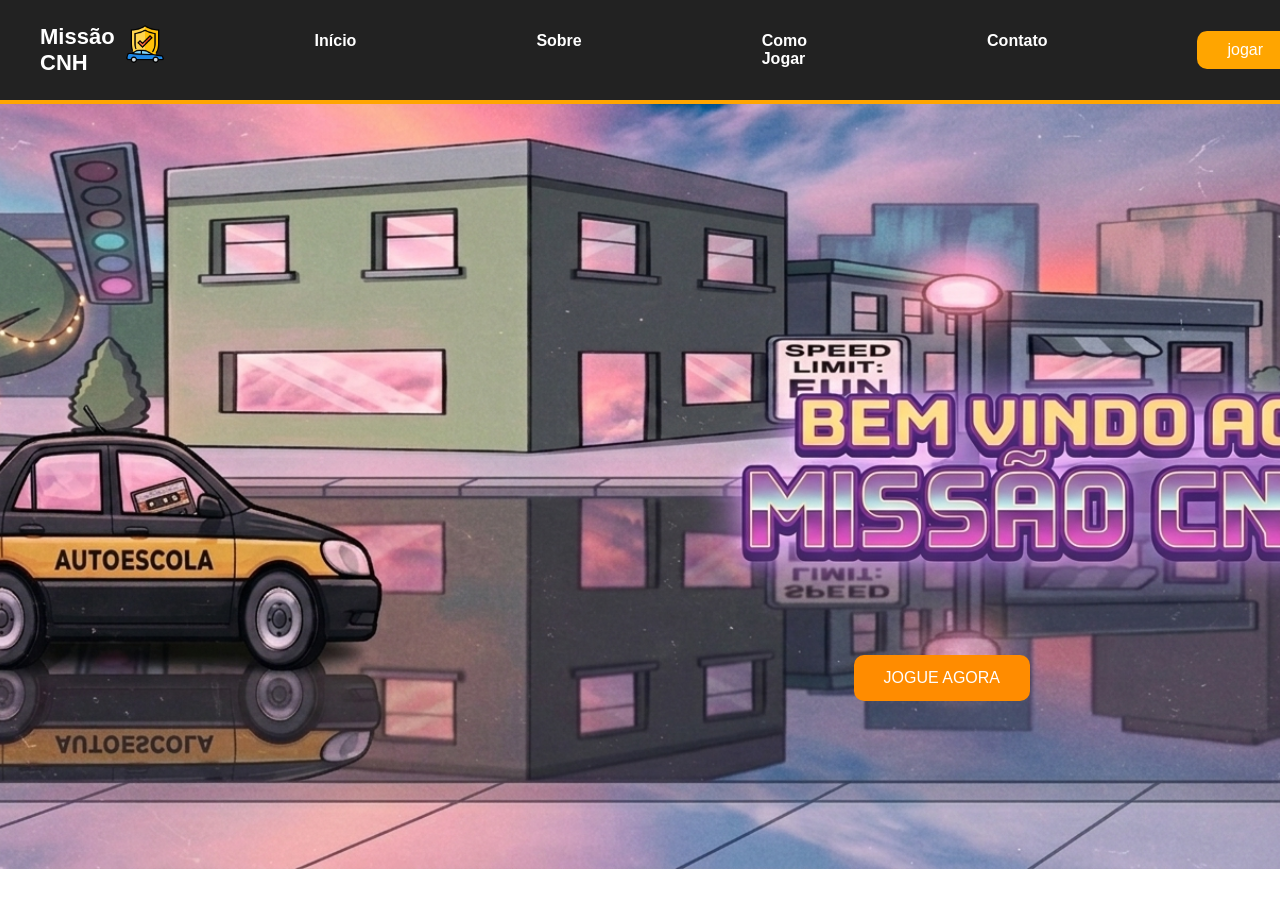
<file: index.html>
<!DOCTYPE html>
<html lang="pt-br">
<head>
    <meta charset="UTF-8">
    <meta name="viewport" content="width=device-width, initial-scale=1.0">
    <title>Missão CNH</title>
    <link rel="icon" href="imagens/icone.carro1.png">
    <link rel="stylesheet" href="index.css">
</head>
<body>
    
    <header>
        <div class="logo">
        <h1>Missão CNH</h1>
        <img src="imagens/icone.carro1.png" alt="logo de um carro">
        </div>
        
        <nav>
            <a href="index.html">Início</a>
            <a href="sobre.html">Sobre</a>
            <a href="comojogar.html">Como Jogar</a>
            <a href="contato.html">Contato</a>
        </nav>

        <a href="jogo.MissãoCNH/index.html"><button class="btn-topo" onclick="irparajogo()">jogar</button>
        </a>

         <div class="animacao">
        <img src="imagens/carro-anim.png" class="carroan">
        
    </div>
    
    </header>
   
    <!--(estilo do jogo)-->
   
    <section class="hero">
         <img src="imagens/img.site.crt.png" alt="Missão CNH com carro em uma rua" title="Missão CNH" class="bg">

         <a href="jogo.MissãoCNH/index.html"><button class="btn" onclick="irparajogo()">JOGUE AGORA</button>
    </a>

        </section>

    <script>
        function irparajogo() {
            window.location.href = "jogo.MissãoCNH/";
        }

    </script>

    <script src="index.js"></script>


</body>
</html>
</file>
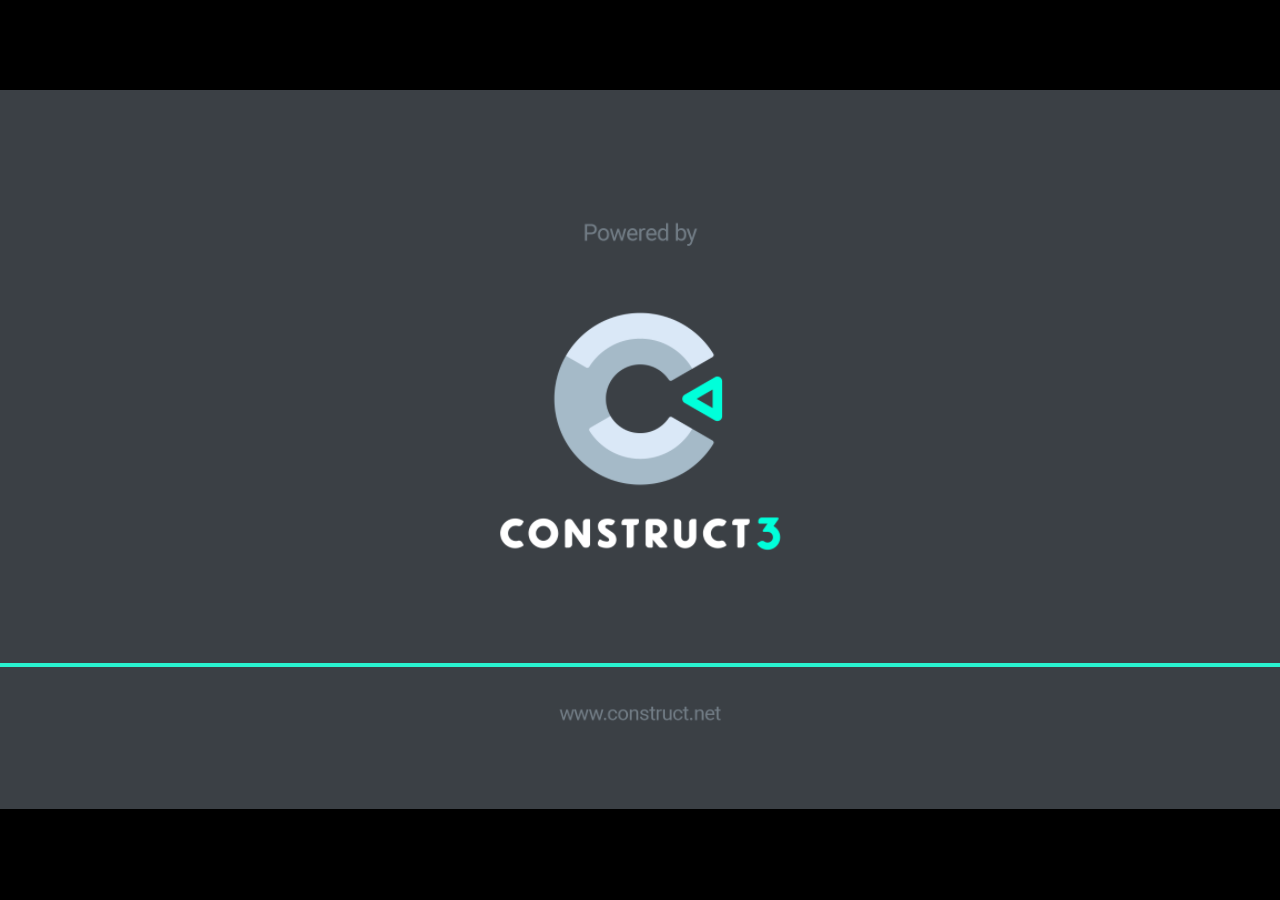
<file: jogo.MissãoCNH/index.html>
<!DOCTYPE html>
<html>
<head>
    <meta charset="UTF-8">
	<title>teste</title>
	<meta name="viewport" content="width=device-width, initial-scale=1.0, maximum-scale=1.0, minimum-scale=1.0, user-scalable=no">
	
	<!-- Made with Construct, the game and app creator :: https://www.construct.net -->
	<meta name="generator" content="Scirra Construct">



	<link rel="manifest" href="appmanifest.json">
	<link rel="apple-touch-icon" sizes="128x128" href="icons/icon-128.png">
	<link rel="apple-touch-icon" sizes="256x256" href="icons/icon-256.png">
	<link rel="apple-touch-icon" sizes="512x512" href="icons/icon-512.png">
	<link rel="icon" type="image/png" href="icons/icon-512.png">

	<link rel="stylesheet" href="style.css">



</head> 
 
<body>

	

<script>
if (location.protocol.substr(0, 4) === "file")
{
	alert("Web exports won't work until you upload them. (When running on the file: protocol, browsers block many features from working for security reasons.)");
}
</script>
	
	<noscript>
		<div id="notSupportedWrap">
			<h2 id="notSupportedTitle">This content requires JavaScript</h2>
			<p class="notSupportedMessage">JavaScript appears to be disabled. Please enable it to view this content.</p>
		</div>
	</noscript>
	<script src="scripts/modernjscheck.js"></script>
	<script src="scripts/supportcheck.js"></script>
	<script src="scripts/offlineclient.js" type="module"></script>
	<script src="scripts/main.js" type="module"></script>
	<script src="scripts/register-sw.js" type="module"></script>

</body> 
</html>
</file>
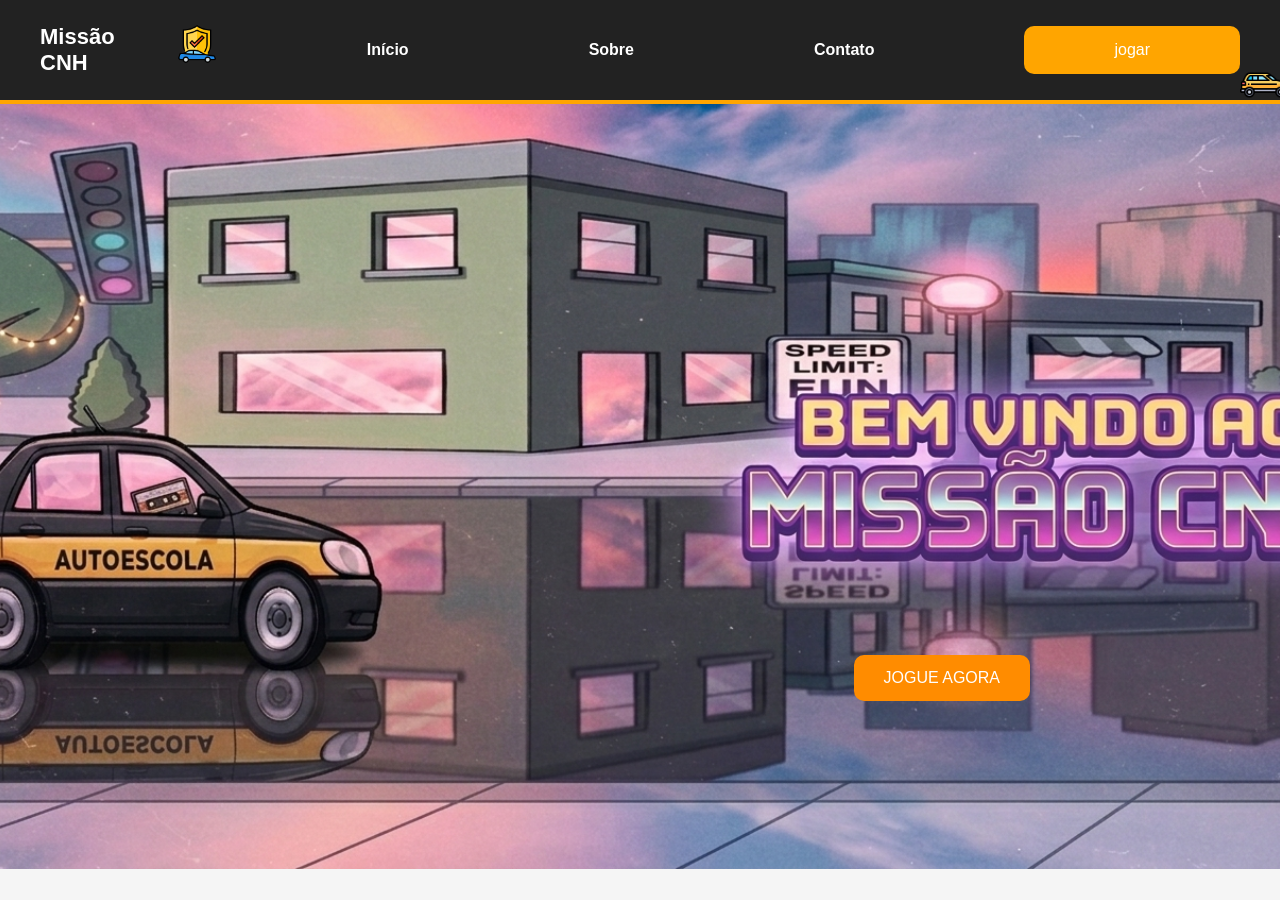
<file: site/index.html>
<!DOCTYPE html>
<html lang="pt-br">
<head>
    <meta charset="UTF-8">
    <meta name="viewport" content="width=device-width, initial-scale=1.0">
    <title>Missão CNH</title>
    <link rel="icon" href="imagens/icone.carro1.png">
    <link rel="stylesheet" href="index.css">
</head>
<body>
    
    <header>
        <div class="logo">
        <h1>Missão CNH</h1>
        <img src="imagens/icone.carro1.png" alt="logo de um carro">
        </div>
        
        <nav>
            <a href="index.html">Início</a>
            <a href="sobre.html">Sobre</a>
            <a href="contato.html">Contato</a>
        </nav>

        <button class="btn-topo" onclick="irparajogo()">jogar</button>

         <div class="animacao">
        <img src="imagens/carro-anim.png" class="carroan">
        
    </div>
    
    </header>
   
    <!--(estilo do jogo)-->
   
    <section class="hero">
         <img src="imagens/img.site.crt.png" alt="Missão CNH com carro em uma rua" title="Missão CNH" class="bg">

         <button class="btn" onclick="irparajogo()">JOGUE AGORA</button>

        </section>

    <script>
        function irparajogo() {
            window.location.href = "jogo.html";
        }
    </script>
    
</body>
</html
</file>
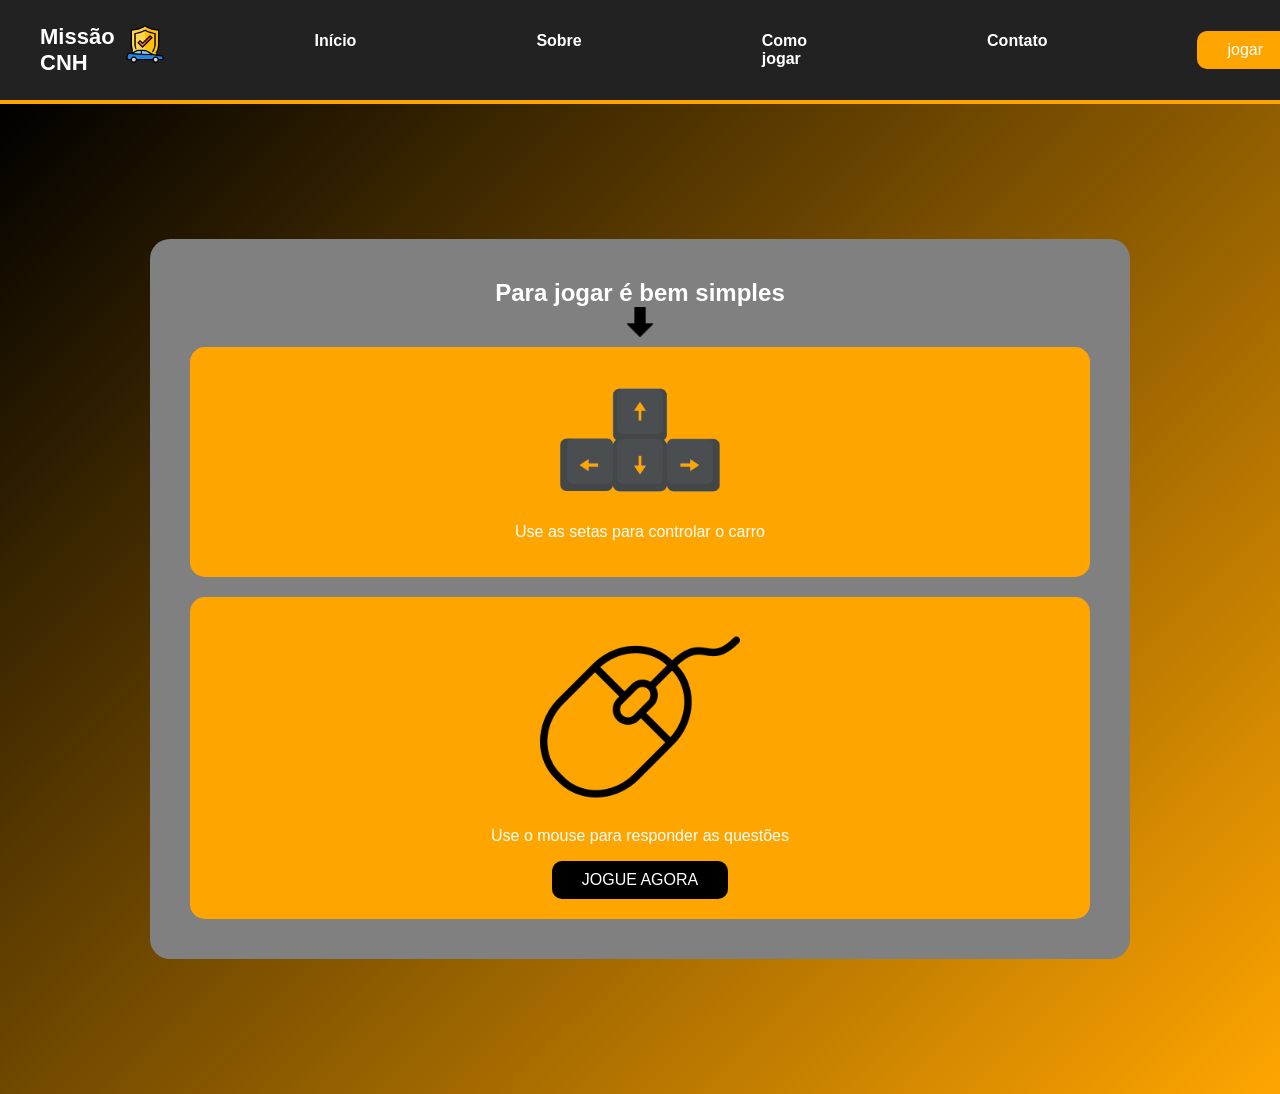
<file: comojogar.html>
<html lang="pt-br">
<head>
    <meta charset="UTF-8">
    <meta name="viewport" content="width=device-width, initial-scale=1.0">
    <link rel="stylesheet" href="comojogar.css">
    <title>Como-Jogar</title>
</head>
<body>

    <header>
        <div class="logo">
        <h1>Missão CNH</h1>
        <img src="imagens/icone.carro1.png" alt="logo de um carro">
        </div>
        
        <nav>
            <a href="index.html">Início</a>
            <a href="sobre.html">Sobre</a>
            <a href="comojogar.html">Como jogar</a>
            <a href="contato.html">Contato</a>
        </nav>

        <a href="jogo.MissãoCNH/index.html"><button class="btn-topo" onclick="irparajogo()">jogar</button>
    </a>

         <div class="animacao">
        <img src="imagens/carro-anim.png" class="carroan">
        
    </div>
    
    </header>

    <section class="como-jogar">

    <div class="card-jogo">


        <h1>Para jogar é bem simples</h1> <img src="imagens/seta-para-baixo.png" alt="Seta orientando para baixo" title="Seta orientando para baixo" class="setaimg">

        <div class="grid-jogo">

            <div class="item">
                <img src="imagens/setas.png" alt="setas" title="setas">
                <p>Use as setas para controlar o carro</p>
            </div>

            <div class="item">
                <img src="imagens/cursor.png" alt="Mouse" title="Mouse">
                <p>Use o mouse para responder as questões</p>

                <a href="jogo.MissãoCNH/index.html"><button class="btn-baixo" onclick="irparajogo()">JOGUE   AGORA</button>

    </a>
            </div>

        </div>

    </div>

</section>
    
</body>
</html
</file>
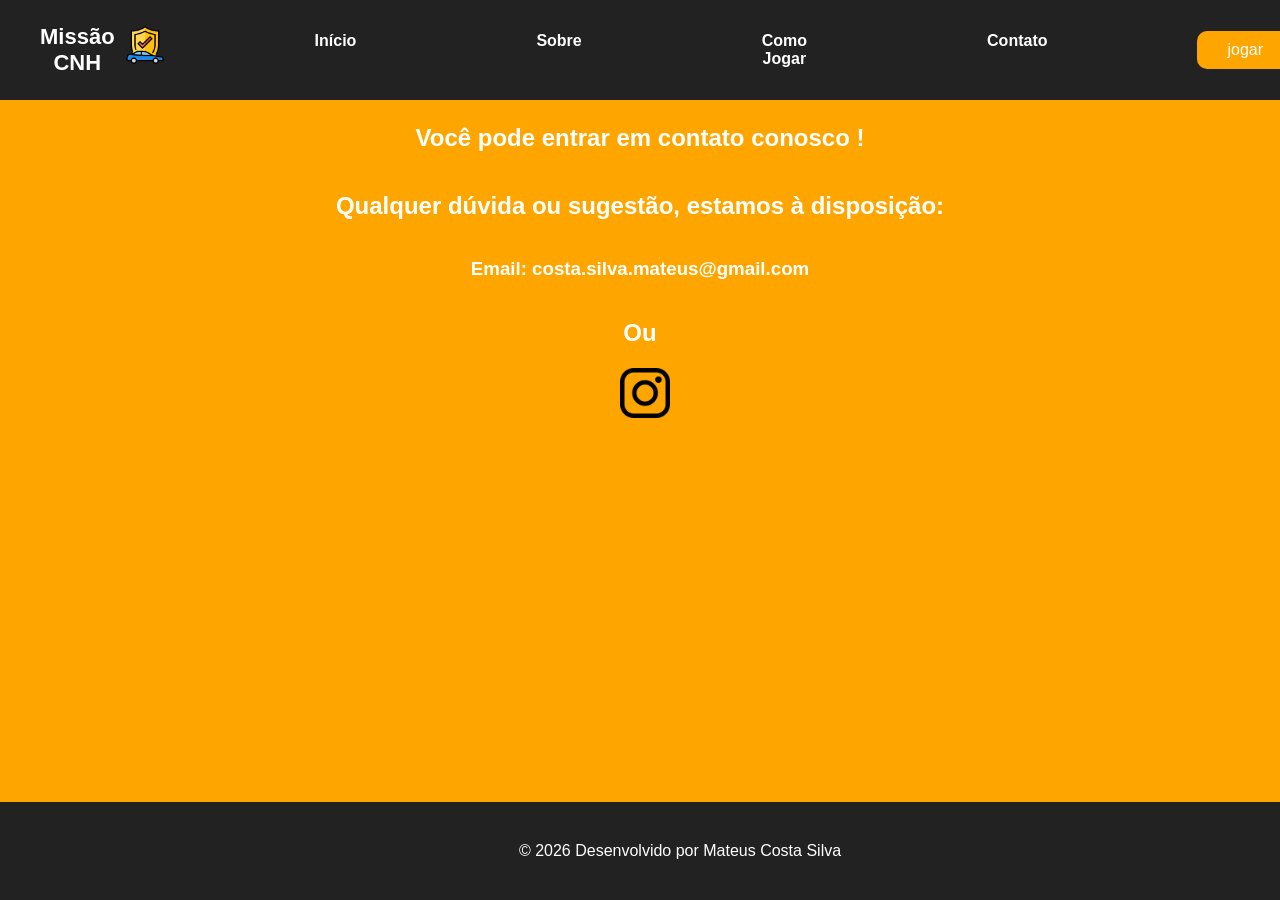
<file: contato.html>
<!DOCTYPE html>
<html lang="pt-br">
<head>
    <meta charset="UTF-8">
    <meta name="viewport" content="width=device-width, initial-scale=1.0">
    <title>Contato</title>
    <link rel="stylesheet" href="contato.css">
</head>
<body>
    <header>
        <div class="logo">
        <h1>Missão CNH</h1>
        <img src="imagens/icone.carro1.png" alt="logo de um carro">
        </div>
        
        <nav>
            <a href="index.html">Início</a>
            <a href="sobre.html">Sobre</a>
            <a href="comojogar.html">Como Jogar</a>
            <a href="contato.html">Contato</a>
        </nav>

        <a href="jogo.MissãoCNH/index.html"><button class="btn-topo" onclick="irparajogo()">jogar</button>
        </a>

         <div class="animacao">
        <img src="imagens/carro-anim.png" class="carroan">
        
         </div>

    </header>
    <section class="contato">
    <h1>Você pode entrar em contato conosco !</h1>
    <h2>Qualquer dúvida ou sugestão, estamos à disposição:</h2> 
    <h3>Email: costa.silva.mateus@gmail.com</h3>
    <h2>Ou</h2>
    <button onclick="window.location.href='https://www.instagram.com/tuezinmankk?igsh=bXJhcTlhbGRvODdw'"><img src="imagens/logotipo-do-instagram.png" alt="Ìcone do Instagram" title="Ícone do instagram" class="btimg"></button>
    </section>

</script>

</body>

<footer>© 2026 Desenvolvido por Mateus Costa Silva</footer>

</html>
</file>
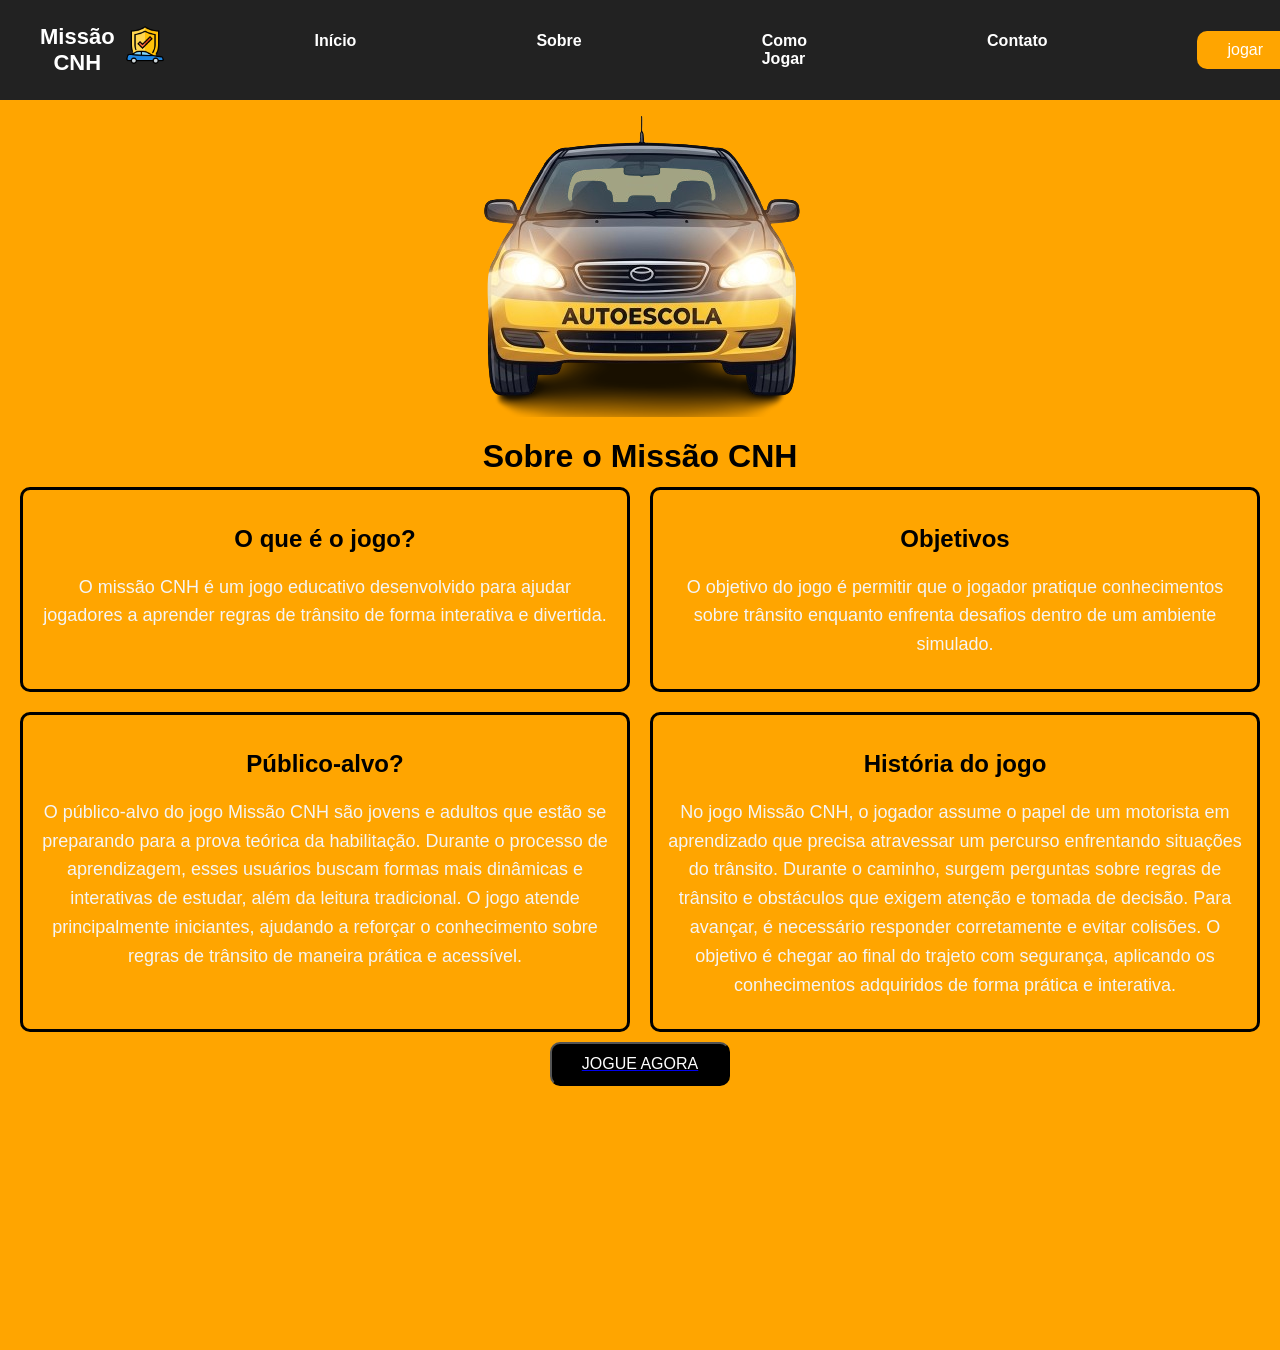
<file: sobre.html>
<!DOCTYPE html>
<html lang="pt-br">
<head>
    <meta charset="UTF-8">
    <meta name="viewport" content="width=device-width, initial-scale=1.0">
    <title>Missão CNH</title>
    <link rel="icon" href="imagens/icone.carro1.png">
    <link rel="stylesheet" href="sobre.css">
</head>
<body>
    <header>
        <div class="logo">
        <h1>Missão CNH</h1>
        <img src="imagens/icone.carro1.png" alt="logo de um carro">
        </div>
        
        <nav>
            <a href="index.html">Início</a>
            <a href="sobre.html">Sobre</a>
            <a href="comojogar.html">Como Jogar</a>
            <a href="contato.html">Contato</a>
        </nav>

        <a href="jogo.MissãoCNH/index.html"><button class="btn-topo" onclick="irparajogo()">jogar</button>
        </a>

         <div class="animacao">
        <img src="imagens/carro-anim.png" class="carroan">
        
         </div>
    </header>
    <div class="container-textos">
    <img src="imagens/carrodetran-removebg-preview.png" alt="Carro Simulador 2D" title="Carro Simulador 2D" class="carro1">

    <h1>Sobre o Missão CNH</h1>

    <div class="container">

    <div class="card">
    <h2>O que é o jogo?</h2>
    <p>O missão CNH é um jogo educativo desenvolvido para ajudar jogadores a aprender regras de trânsito de forma interativa e divertida.</p>
    </div>
    
    <div class="card">
    <h2>Objetivos</h2>
    <p>O objetivo do jogo é permitir que o jogador pratique conhecimentos sobre trânsito enquanto enfrenta desafios dentro de um ambiente simulado.</p>
    </div>
   
    <div class="card">
    <h2>Público-alvo?</h2>
    <p>O público-alvo do jogo Missão CNH são jovens e adultos que estão se preparando para a prova teórica da habilitação. Durante o processo de aprendizagem, esses usuários buscam formas mais dinâmicas e interativas de estudar, além da leitura tradicional. O jogo atende principalmente iniciantes, ajudando a reforçar o conhecimento sobre regras de trânsito de maneira prática e acessível.</p>
    </div>
    
    <div class="card">
    <h2>História do jogo</h2>
    <p>No jogo Missão CNH, o jogador assume o papel de um motorista em aprendizado que precisa atravessar um percurso enfrentando situações do trânsito. Durante o caminho, surgem perguntas sobre regras de trânsito e obstáculos que exigem atenção e tomada de decisão. Para avançar, é necessário responder corretamente e evitar colisões. O objetivo é chegar ao final do trajeto com segurança, aplicando os conhecimentos adquiridos de forma prática e interativa.
    </p>
</div>
    
</div>

<a href="jogo.MissãoCNH/index.html"><button class="btn" onclick="irparajogo()">JOGUE AGORA</button>
</a>

</div>

</body>
</file>
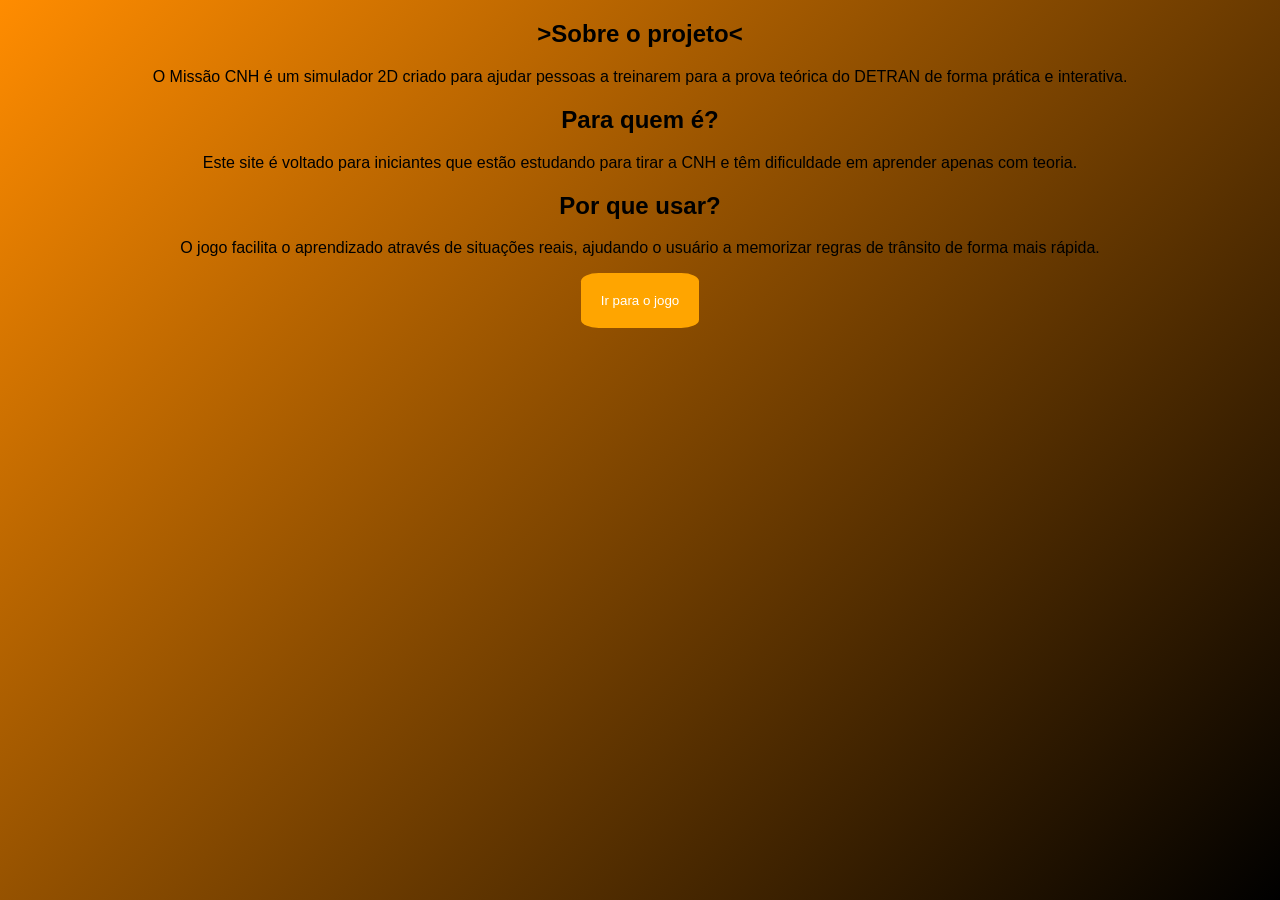
<file: site/sobre.html>
<!DOCTYPE html>
<html lang="pt-br">
<head>
    <meta charset="UTF-8">
    <meta name="viewport" content="width=device-width, initial-scale=1.0">
    <title>Sobre</title>
    <link rel="stylesheet" href="sobre.css">
</head>
<body>
    <header>
        <h2>>Sobre o projeto<</h2>
        <p>
            O Missão CNH é um simulador 2D criado para ajudar pessoas a treinarem para a prova teórica do DETRAN de forma prática e interativa.
        </p>

        <h2>Para quem é?</h2>
        <p>Este site é voltado para iniciantes que estão estudando para tirar a CNH e têm dificuldade em aprender apenas com teoria.
        </p>
        <h2>Por que usar?</h2>
        <p>O jogo facilita o aprendizado através de situações reais, ajudando o usuário a memorizar regras de trânsito de forma mais rápida.</p>

        <button onclick="irparajogo()">Ir para o jogo</button>
    </div>
</div>

    </header>
    
</body>
</html>
</file>
<file: index.css>
body {
    margin: 0;
    font-family: Arial;
}

 header {
   overflow: hidden;
   position: relative;
    height: 70px;
    border-bottom: 4px solid orange;
    background: #222;
    color: white;
    padding: 15px 40px;
    display: flex;
    justify-content: space-between;
    align-items: center;
}
 @keyframes andar {
   0% {
      left: -60px;
   }
   100% {
      left: 100%;
   }
   }
 .carroan {
   width: 50px;
   position: absolute;
   bottom: -10px;
   animation: andar 6s linear infinite;
 }
 nav {
    display: flex;
    gap: 180px;
    padding: 150px;
 }
 nav a {
    color: white;
    text-decoration: none;
    font-weight: bold;
     transition: 0.3s;
 }
 nav a:hover {
    color: darkorange;
 }
 .hero {
    position: relative;
    height: 85vh;
    width: 100%;
 }
 .hero .bg {
    width: 100%;
    height: 100%;
    object-fit: cover;
    display: block;
 }
 /* BOTÃO */
 .btn {
    color: white;
    background: #ff8c00;
    position: absolute;
    bottom: 168px;
    right: 250px;
    padding: 14px 30px;
    font-size: 16px;
    border-radius: 10px;
    cursor: pointer;
    border: none;
 }
 .btn:hover {
    background: orange;
    box-shadow: 0 0 15px orange;
    transform: scale(1.15);
 }
.btn-topo {
    transition: 0.3s;
    background: orange;
    color: white;
    padding: 10px 30px;
    font-size: 16px;
    border-radius: 10px;
    cursor: pointer;
    border: none;
}
.btn-topo:hover {
    background: black;
    box-shadow: 0 0 10px orange;
}
.logo {
    display: flex;
    align-items: center;
    gap: 10px;
}
.logo h1 {
    margin: 0;
    font-size: 22px;
    display: flex;
    align-items: center;
}
.logo img {
    transform: translateY(-6px);
    height: 40px;
    width: auto;
    display: block;
}
</file>
<file: jogo.MissãoCNH/style.css>
html, body {
	padding: 0;
	margin: 0;
	overflow: hidden;
	height: 100%;
}

body {
	background: #000000;
	color: white;
}

input[type="file"] {
	color: black;
}

/* for scaling checkboxes according to the font size */
.c3-auto-size-checkbox {
	font-size: 1em;
	width: 1em;
	height: 1em;
	vertical-align: bottom;
	margin: 0.1em 0.25em;
}

html, body, canvas {
	touch-action-delay: none;
	touch-action: none;
}

canvas, .c3htmlwrap {
	position: absolute;
}

.c3htmlwrap {
	contain: strict;
}

.c3overlay {
	pointer-events: none;
}

.c3htmlwrap[interactive] > * {
	pointer-events: auto;
}

/* HACK - work around elements being selectable only in iOS WKWebView for some reason */
html[ioswebview] .c3htmlwrap,
html[ioswebview] canvas {
	-webkit-user-select: none;
	user-select: none;
}

html[ioswebview] .c3htmlwrap > * {
	-webkit-user-select: auto;
	user-select: auto;
}

#notSupportedWrap {
	margin: 2em auto 1em auto;
	width: 75%;
	max-width: 45em;
	border: 2px solid #aaa;
	border-radius: 1em;
	padding: 2em;
	background-color: #f0f0f0;
	font-family: "Segoe UI", Frutiger, "Frutiger Linotype", "Dejavu Sans", "Helvetica Neue", Arial, sans-serif;
	color: black;
}

#notSupportedTitle {
	font-size: 1.8em;
}

.notSupportedMessage {
	font-size: 1.2em;
}

.notSupportedMessage em {
	color: #888;
}

/* bbcode styles */
.bbCodeH1 {
	font-size: 2em;
	font-weight: bold;
}

.bbCodeH2 {
	font-size: 1.5em;
	font-weight: bold;
}

.bbCodeH3 {
	font-size: 1.25em;
	font-weight: bold;
}

.bbCodeH4 {
	font-size: 1.1em;
	font-weight: bold;
}

.bbCodeItem::before {
	content: " • ";
}

/* For text icons converted to HTML: size the height to the line height
   preserving the aspect ratio. Also add position: relative as that allows
   just adding a 'top' style for the iconoffsety style. */
.c3-text-icon {
	height: 1em;
	width: auto;
	position: relative;
}

/* screen reader text */
.c3-screen-reader-text {
	position: absolute;
	width: 1px;
    height: 1px;
    overflow: hidden;
    clip: rect(1px, 1px, 1px, 1px);
}
</file>
<file: site/index.css>
body {
    margin: 0;
    font-family: Arial;
    background: #f5f5f5;
}
 header {
   overflow: hidden;
   position: relative;
    height: 70px;
    border-bottom: 4px solid orange;
    background: #222;
    color: white;
    padding: 15px 40px;
    display: flex;
    justify-content: space-between;
    align-items: center;
 }
 @keyframes andar {
   0% {
      left: -60px;
   }
   100% {
      left: 100%;
   }
   }
 .carroan {
   width: 50px;
   position: absolute;
   bottom: -10px;
   animation: andar 6s linear infinite;
 }
 nav {
    display: flex;
    gap: 180px;
    padding: 150px;
 }
 nav a {
    color: white;
    text-decoration: none;
    font-weight: bold;
     transition: 0.3s;
 }
 nav a:hover {
    color: darkorange;
 }
 .hero {
    position: relative;
    height: 85vh;
    width: 100%;
 }
 .hero .bg {
    width: 100%;
    height: 100%;
    object-fit: cover;
    display: block;
 }
 /* BOTÃO */
 .btn {
    color: white;
    background: #ff8c00;
    position: absolute;
    bottom: 168px;
    right: 250px;
    padding: 14px 30px;
    font-size: 16px;
    border-radius: 10px;
    cursor: pointer;
    border: none;
 }
 .btn:hover {
    background: orange;
    box-shadow: 0 0 15px orange;
    transform: scale(1.15);
 }
.btn-topo {
    transition: 0.3s;
    background: orange;
    color: white;
    padding: 15px 90px;
    font-size: 16px;
    border-radius: 10px;
    cursor: pointer;
    border: none;
}
.btn-topo:hover {
    background: black;
    box-shadow: 0 0 10px orange;
}
.logo {
    display: flex;
    align-items: center;
    gap: 10px;
}
.logo h1 {
    margin: 0;
    font-size: 22px;
    display: flex;
    align-items: center;
}
.logo img {
    transform: translateY(-6px);
    height: 40px;
    width: auto;
    display: block;
}
</file>
<file: comojogar.css>
body {
    margin: 0;
    font-family: Arial;
    background: #f5f5f5;
}
 header {
   overflow: hidden;
   position: relative;
    height: 70px;
    border-bottom: 4px solid orange;
    background: #222;
    color: white;
    padding: 15px 40px;
    display: flex;
    justify-content: space-between;
    align-items: center;
 }
 @keyframes andar {
   0% {
      left: -60px;
   }
   100% {
      left: 100%;
   }
   }
 .carroan {
   width: 50px;
   position: absolute;
   bottom: -10px;
   animation: andar 6s linear infinite;
 }
 nav {
    display: flex;
    gap: 180px;
    padding: 150px;
 }
 nav a {
    color: white;
    text-decoration: none;
    font-weight: bold;
     transition: 0.3s;
 }
 nav a:hover {
    color: darkorange;
 }
 .hero {
    position: relative;
    height: 100vh;
    max-width: 100%;
    height: 100%;
 }
 .hero .bg {
    width: 100%;
    height: 100%;
    object-fit: cover;
    display: block;
 }
 /* BOTÃO */
.btn-topo { transition: 0.3s; 
    background: orange; 
    color: white; 
    padding: 10px 30px;
    font-size: 16px; 
    border-radius: 10px; 
    cursor: pointer;
    border: none; 
}
.btn-topo:hover {
    background: black;
    box-shadow: 0 0 10px black;
}
.btn-baixo { transition: 0.3s; 
    background: black; 
    color: white; 
    padding: 10px 30px;
    font-size: 16px; 
    border-radius: 10px; 
    cursor: pointer;
    border: none; 
}
.btn-baixo:hover {
    background: red;
    box-shadow: 0 0 10px white;
}
.logo {
    display: flex;
    align-items: center;
    gap: 10px;
}
.logo h1 {
    margin: 0;
    font-size: 22px;
    display: flex;
    align-items: center;
}
.logo img {
    transform: translateY(-6px);
    height: 40px;
    width: auto;
    display: block;
}
.como-jogar {
    min-height: 100vh;
    display: flex;
    justify-content: center;
    align-items: center;
    background-image: linear-gradient(135deg, black, orange);
    height: 110vh;
}

/* card central */
.card-jogo {
    background: gray;
    padding: 40px;
    border-radius: 20px;
    width: 80%;
    max-width: 900px;
    text-align: center;
}

/* título */
.card-jogo h1 {
    color: white;
    margin-bottom: 20px;
    margin-top: auto;
}

/* grid tipo 2x2 */
.grid-jogo {
    display: grid;
    flex-direction: column;
    gap: 20px;
}

/* cada quadrado */
.item {
     background: orange;
    padding: 20px;
    border-radius: 15px;
}

/* imagens */
.item img {
    width: 100%;
    max-width: 200px;
}

/* texto */
.item p {
    margin-top: 10px;
    color: white;
}
.setaimg {
      width: 30px;
      height: 30px;
      padding: 10px;
      margin-top: -30px;
}
</file>
<file: contato.css>
body {
    margin: 0;
    font-family: Arial;
    background: orange;
    height: 100vh;
    color: white;
    text-align: center;
}
 header {
   overflow: hidden;
   position: relative;
    height: 70px;
    border-bottom: 4px solid orange;
    background: #222;
    color: white;
    padding: 15px 40px;
    display: flex;
    justify-content: space-between;
    align-items: center;
 }
 @keyframes andar {
   0% {
      left: -60px;
   }
   100% {
      left: 100%;
   }
   }
 .carroan {
   width: 50px;
   position: absolute;
   bottom: -10px;
   animation: andar 6s linear infinite;
 }
 nav {
    display: flex;
    gap: 180px;
    padding: 150px;
 }
 nav a {
    color: white;
    text-decoration: none;
    font-weight: bold;
     transition: 0.3s;
 }
 nav a:hover {
    color: darkorange;
 }
 .hero {
    position: relative;
    height: 85vh;
    width: 100%;
 }
 .hero .bg {
    width: 100%;
    height: 100%;
    object-fit: cover;
    display: block;
 }
 /* BOTÃO */
.btn-topo {
    transition: 0.3s;
    background: orange;
    color: white;
    padding: 10px 30px;
    font-size: 16px;
    border-radius: 10px;
    cursor: pointer;
    border: none;
}
.btn-topo:hover {
    background: black;
    box-shadow: 0 0 10px orange;
}
.logo {
    display: flex;
    align-items: center;
    gap: 10px;
}
.logo h1 {
    margin: 0;
    font-size: 22px;
    display: flex;
    align-items: center;
}
.logo img {
    transform: translateY(-5px);
    height: 40px;
    width: auto;
    display: block;
}
button {
   background: transparent;
   border: none;
   cursor: pointer;
}
.btimg {
   width: 50px;
   height: 50px;
   margin-left: 10px;
}
footer {
    text-align: center;
    padding: 40px;
    background: #222;
    color: white;
    position: fixed;
    width: 100%;
    bottom: 0;
}
.contato {
      display: flex;
      flex-direction: column;
      justify-content: center;
      align-items: center;
}
</file>
<file: sobre.css>
body {
    margin: 0;
    font-family: Arial;
   background: orange;
    height: 150vh;

}
 header {
   overflow: hidden;
   position: relative;
    height: 70px;
    border-bottom: 4px solid orange;
    background: #222;
    color: white;
    padding: 15px 40px;
    display: flex;
    justify-content: space-between;
    align-items: center;
 }
 @keyframes andar {
   0% {
      left: -60px;
   }
   100% {
      left: 100%;
   }
   }
 .carroan {
   width: 50px;
   position: absolute;
   bottom: -10px;
   animation: andar 6s linear infinite;
 }
 nav {
    display: flex;
    gap: 180px;
    padding: 150px;
 }
 nav a {
    color: white;
    text-decoration: none;
    font-weight: bold;
     transition: 0.3s;
 }
 nav a:hover {
    color: darkorange;
 }
 .hero {
    position: relative;
    height: 85vh;
    width: 100%;
 }
 .hero .bg {
    width: 100%;
    height: 100%;
    object-fit: cover;
    display: block;
 }
 /* BOTÃO */
.btn-topo {
    transition: 0.3s;
    background: orange;
    color: white;
    padding: 10px 30px;
    font-size: 16px;
    border-radius: 10px;
    cursor: pointer;
    border: none;
}
.btn-topo:hover {
    background: black;
    box-shadow: 0 0 10px orange;
}
.logo {
    display: flex;
    align-items: center;
    gap: 10px;
}
.logo h1 {
    margin: 0;
    font-size: 22px;
    display: flex;
    align-items: center;
}
.logo img {
    transform: translateY(-5px);
    height: 40px;
    width: auto;
    display: block;
}
h1 {
    font-size: 32px;
    text-align: center;
}
h2 {
    color: black;
    text-align: center;
}
p {
    font-size: 18px;
    line-height: 1.6;
    text-align: center;
    max-width: 800px;
    margin: 15px auto;
    color: #f5f5f5;;
}
.carro1 {
    display: block;
    margin: 0px auto;
}
.container {
    display: grid;
    grid-template-columns: 1fr 1fr;
    gap: 20px;
    padding: 20px;
    margin-top: -30px;
}
.card {
    overscroll-behavior-block: rgba(0, 0, 0, 0.6);
    border: 3px solid black;
    border-radius: 10px;
    padding: 15px;
    color: white;
}
.btn {
    display: flex;
    justify-content: center;
    align-items: center;
    height: 10px;
    margin:  -10px  auto;
    transition: 0.3s;
    background: black;
    color: white;
    padding: 20px 30px;
    font-size: 16px;
    border-radius: 10px;
    cursor: pointer;
}
.btn:hover {
    background: red;
    box-shadow: 0 0 10px white;
}
</file>
<file: site/sobre.css>
body {
    margin: 0;
    font-family: Arial;
    background: linear-gradient(135deg, #ff8c00, #000000);
    background-attachment: fixed;
}
header {
    text-align: center;
}
button {
    background: orange;
    padding: 20px;
    border-radius: 15%;
    cursor: pointer;
    border: none;
    color: white;
}
button:hover {
    background: black;
    transform: scale(1.15);
    transition: 0.5s;
}
</file>
